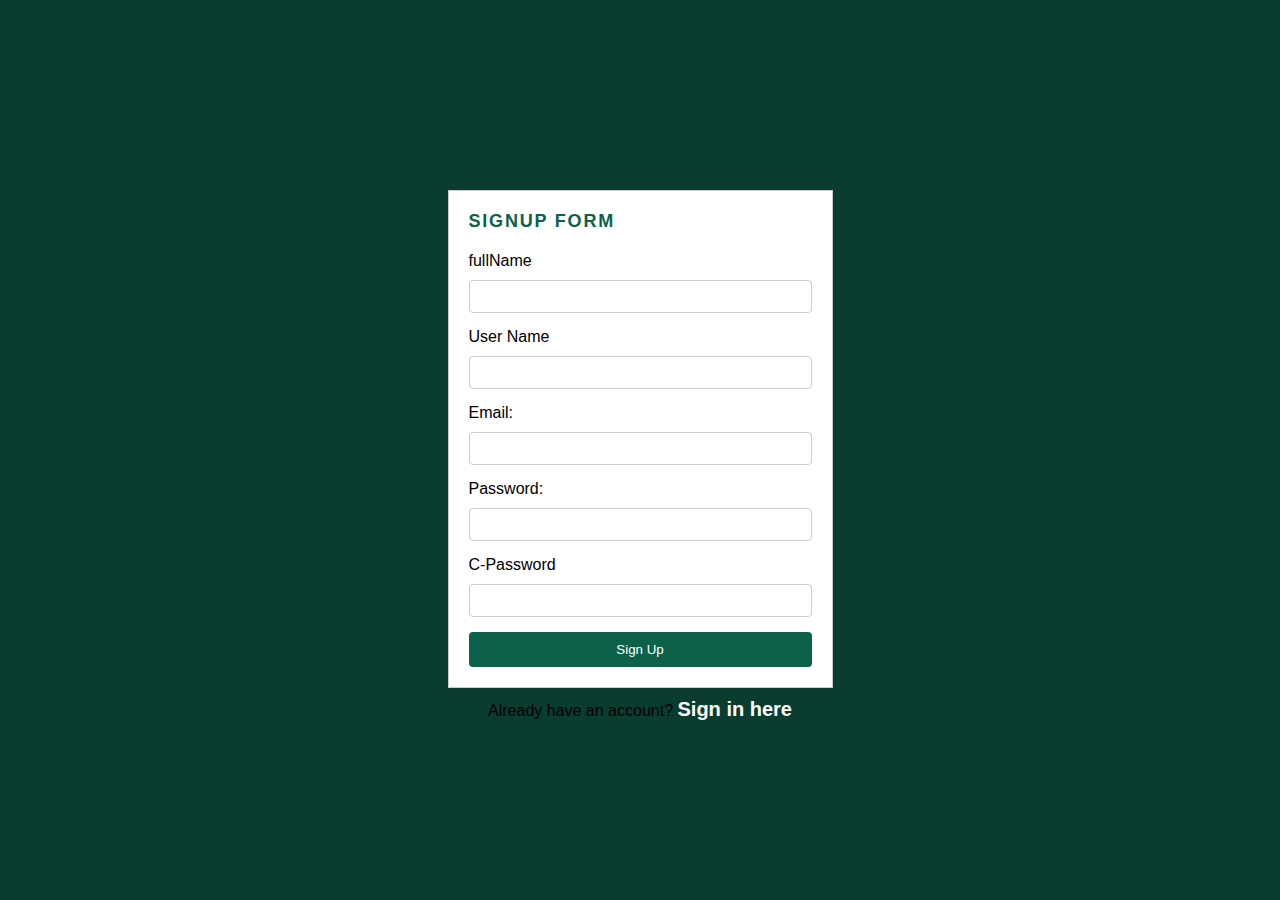
<file: index.html>
<!DOCTYPE html>
<html lang="en">
<head>
  <meta charset="UTF-8">
  <meta name="viewport" content="width=device-width, initial-scale=1.0">
  <title>Memory Game</title>
  <link rel="stylesheet" href="index.css">
  <link rel="stylesheet" href="https://cdnjs.cloudflare.com/ajax/libs/font-awesome/6.4.2/css/all.min.css">
</head>
<body>
  
  <div id="signupContainer" class="signupContainer">
   <p id="generror" id="error" style="color : red;"></p>

    <form id="signupForm" role="form" method="post" autocomplete="off">
      <h2>Signup Form</h2>
      <label for="name">fullName<span id="error-Name"></span></label>
      <input type="text" id="fullName" name="name" ><br>
      <label for="username">User Name<span id="error-username"></span></label>
      <input type="text" id="userName" name="username"><br>
      <label for="email">Email:<span id="error-email"></span></label>
      <input type="email" id="email" name="email" ><br>
      <label for="password">Password:<span id="error-password"></span></label>
      <input type="password" id="password" name="password" ><br>
      <label for="confirmPassword">C-Password<span  id="error-cpassword"></span></label>
      <input type="password" id="cPassword" name="confirmPassword"><br>
      <input type="submit" value="Sign Up" id="signUp" >
    </form>
    <p>Already have an account?  <a href="#" onclick="toggleForms();">Sign in here</a></p>
  </div>
 
    <div id="loginContainer" style="display: none;">
      <p id="errorgen" id="error" style="color : red;"></p>
      <form id="loginForm" role="form" >
        <h2>LOGIN TO SEE THE GAME</h2>
        <label for="email">Email</label><span id="error-Lemail"></span>
        <input type="email" id="Logemail" name="email" ><br>
        <label for="Password">Password</label><span id="error-Lpassword"></span>
        <input type="password" id="LogPassword" name="loginPassword"><br>
        <input type="submit" value="Login" id="login">
      </form>
      <p>Don't have an account?   <a href="#" onclick="toggleForms();">Sign Up here</a></p>
    </div>
  
   
  <!-- Ma, The form ends here -->
  <div class="container" id="container" style="display: none;">
    <div class="head">
      <main class="tainer">
        <div id="col-1"></div>
        <div id="col-2"><div id="icon"></div>
      </div>
      </main>
      <!-- <div id="welcomeMessage" class="welcomeMessage"></div> -->
        <h2>Memory Game</h2>
        <div class="score" id="score">Score: <span id="score">0</span></div>
      </div>
    <div class="game"></div>
    <button class="reset" onclick="window.location.reload();">Reset</button>
    <div class="message" id="congratulations"></div>
    <div class="message" id="clickCount"></div>
  </div>
  <script src="script.js"></script>
  <!-- <script src="backend.js"></script> -->
</body>

</html>
</file>
<file: index.css>
*
{
    padding: 0;
    margin: 0;
box-sizing: border-box;
font-family: Arial, Helvetica, sans-serif;
}

body{
    display: flex;
    justify-content: center;
    align-items: center;
    min-height: 100vh;
    background-color: #0a3c2f;
}

.tainer{
    display: flex;
    justify-content: center;
    align-items: center;
    height: 10vh;
    font-family: 'Vibur', cursive;
    font-size: 2em;
    color: #666;
    background: #000;
    cursor: pointer;
   }
   
   .fa{
     margin-left: 20px;
     color: #b3b300;
   }

form {
    width: 385px;
    margin: 0 auto;
    padding: 20px;
    border: 1px solid #ccc;
    background-color: #ffff;
    }
 p .error #generror #errorgen{
    position: relative;
    left: 120px;
color: red;
 }
  label span{
    position: relative;
    left: 120px;
color: red;
  } 

  .fa-circle-check{
    color: #0d614b;
    position: absolute;
    left: 120px;
  }

  
    h2 {
    margin-bottom: 20px;
    cursor: pointer;
    }
    
    label {
    display: block;
    margin-bottom: 10px;
    }
    input[type="username"],
    input[type="text"],
    input[type="email"],
    input[type="password"] {
    width: 100%;
    padding: 8px;
    margin-bottom: 15px;
    border: 1px solid #ccc;
    border-radius: 4px;
    }
    
    input[type="submit"] {
    width: 100%;
    padding: 10px;
    background-color:#0d614b;
    color: #fff;
    border: none;
    border-radius: 4px;
    cursor: pointer;
    }
    
    input[type="submit"]:hover {
    background-color:darkblue;
    }
    
form h2{
    color: #0d614b;
    font-size: large;
}
    #loginContainer p,
    #signupContainer p {
    text-align: center;
    margin-top: 10px;
    }
    
    #loginContainer p a,
    #signupContainer p a {
        color: #fff;
        font-size: 20px;
        font-weight: 600;
        font-family: Arial, Helvetica, sans-serif;
text-decoration: none;
    }
    #signupContainer p h3 {
        color: #fff;
        font-size: 20px;
        font-weight: 600;
        font-family: Arial, Helvetica, sans-serif;
    }

    .error  {
        color:#af4242;
        background-color: #fde8ec;
        padding: 10px;
        display: none;
      }
      .error.display-error{
        display: block;
        margin-bottom: 20px;
        transform: translateY(-20);
      }

.score{
    margin-top: 10px;
    color: #a6a6a6;
    font-size: 20px;
    display: none;
   
}
.message {
    text-align: center;
    margin-bottom: 10px;
    font-size: 20px;
font-weight: 600;
  }
.container{
    position: relative;
    display: flex;
    flex-direction: column;
    justify-content: center;
    align-items: center;
    gap: 10px;
    background-color:#0d614b;
    padding: 8px 15px;
    display: none;
}
h2{
    font-size: 3em;
    color:white;
    text-transform:uppercase;
    letter-spacing: 0.1em;
}

.reset{
    padding:15px 20px;
    color:267c65;
    background: #fff;
    border: none;
    font-size: 1.5em;
    letter-spacing: 0.1em;
    text-transform: uppercase;
    cursor:pointer;
    font-weight: 600;
}
.reset:focus{
    color:#fff;
background:#267c65;
}

.game{
    width:370px;
    height: 370px;
    display: flex;
    flex-wrap: wrap;
    gap:5px;
    transform-style: preserve-3d;
    perspective: 500px;
}

.item{
    position: relative;
    width: 100px;
    height: 100px;
    display: flex;
    justify-content: center;
    align-items: center;
    font-size: 3em;
    background: #fff;
    transform: rotateY(180deg);
    transition: 0.25s;
}
.item.boxOpen{
    transform: rotateY(0deg);
}
.item::after{
    content:'  ';
    position: absolute;
    inset:0;
    /*opacity: 0.85;*/
    background: #209d7b;
    transition: 0.25s;
    transform: rotateY(0deg);
    backface-visibility: ;
}
.boxOpen:after,
.boxMatch:after
{
transform: rotateY(90deg);
}


@media (max-width: 500px) {
    .container{
            position: relative;
            display: flex;
            flex-direction: column;
            justify-content: center;
            align-items: center;
            gap: 15px;
            background-color: #0d614b;
            padding: 15px 20px;
        
    }
    h2{
        font-size: 3em;
        color:white;
        text-transform:uppercase;
        letter-spacing: 0.1em;
    }
    
    .reset{
        padding:7.5px 10px;
        color:267c65;
        background: #fff;
        border: none;
        font-size: 1.5em;
        letter-spacing: 0.1em;
        text-transform: uppercase;
        cursor:pointer;
        font-weight: 300;
    }
    .reset:focus{
        color:#fff;
    background:#267c65;
    }
    .game{
        width:160px;
        max-height: 1600px;
        grid-template-columns: 3 auto;
        display: flex;
        flex-wrap: wrap;
        transform-style: preserve-3d;
        perspective: 500px;
    }
    
    .item{
        position: relative;
        width: 60px;
        height: 60px;
        display: flex;
        justify-content: center;
        align-items: center;
        font-size: 3em;
        background: #fff;
        transform: rotateY(180deg);
        transition: 0.25s;
    }
    .item.boxOpen{
        transform: rotateY(0deg);
    }
    .item::after{
        content:'  ';
        position: absolute;
        inset:0;
        /*opacity: 0.85;*/
        background: #209d7b;
        transition: 0.25s;
        transform: rotateY(0deg);
        backface-visibility: ;
    }
    .boxOpen:after,
    .boxMatch:after
    {
    transform: rotateY(90deg);
    }
}
</file>
